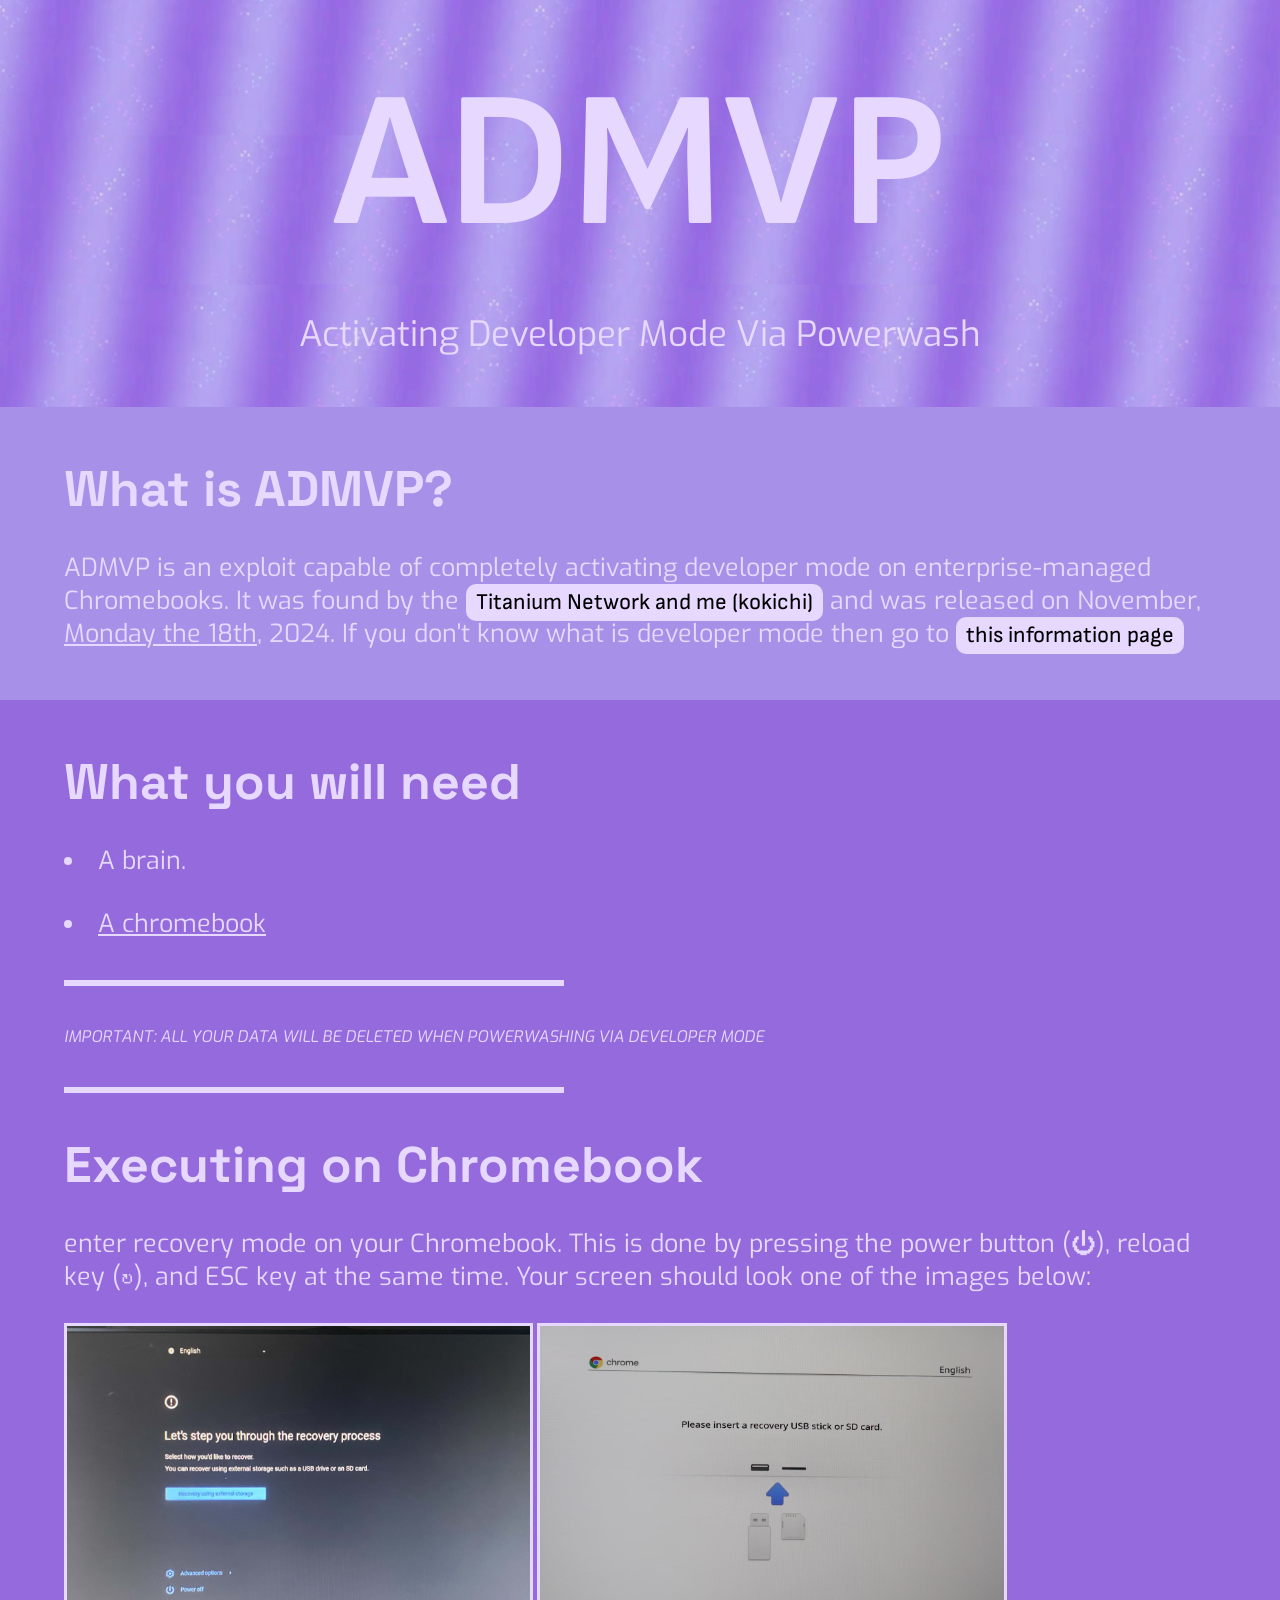
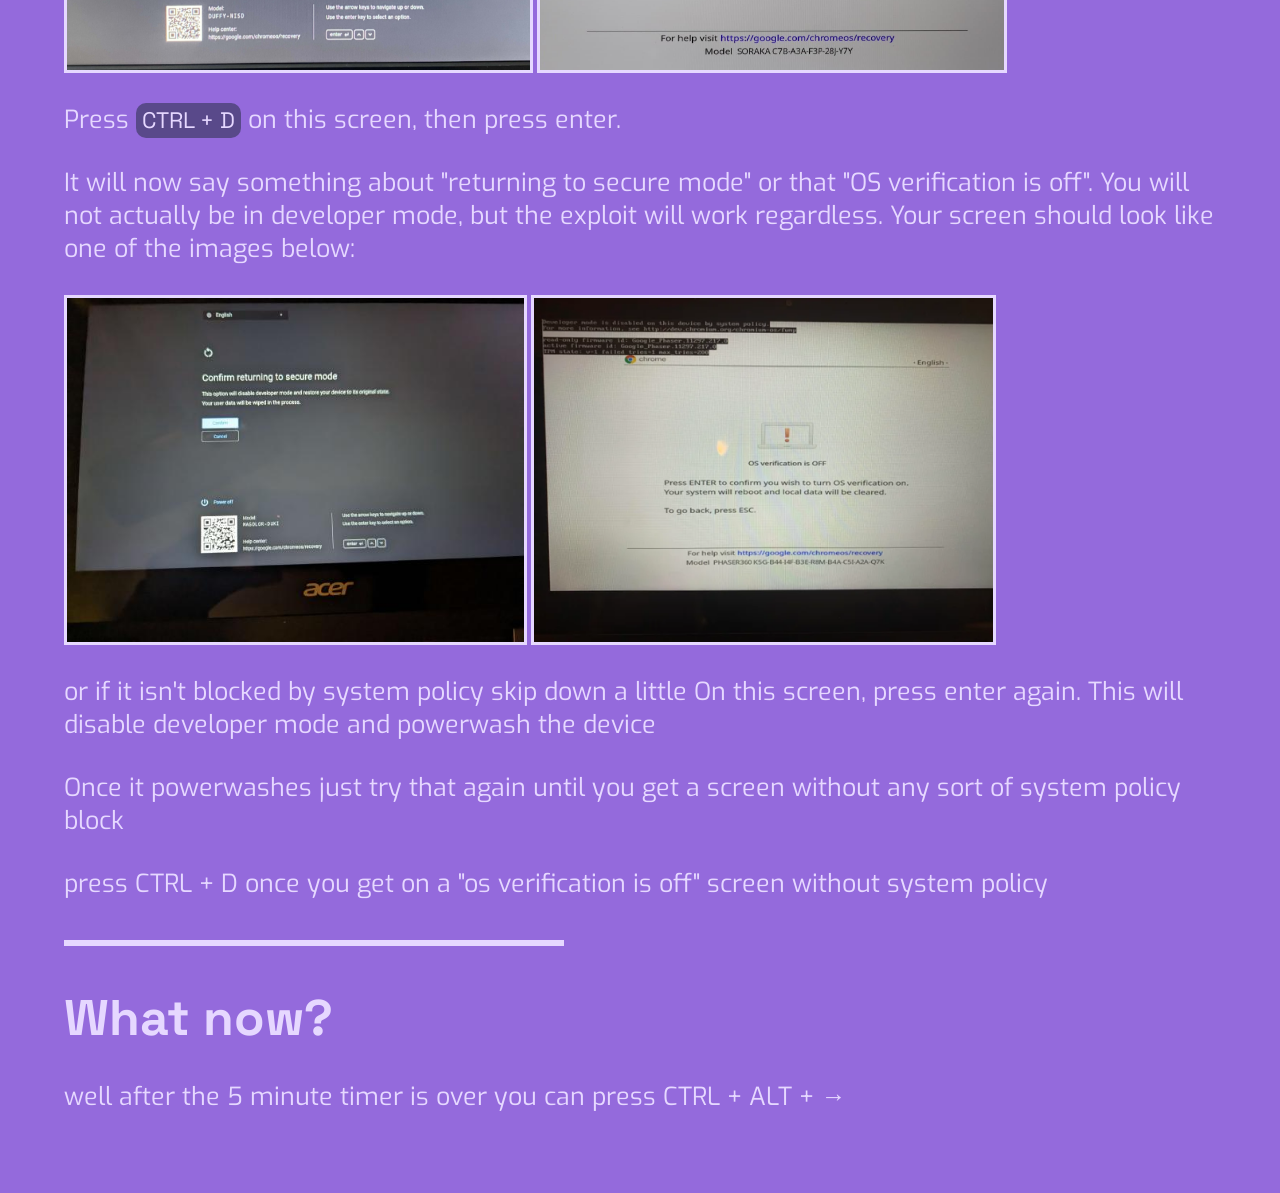
<file: index.html>
<!DOCTYPE html>
<html lang="en">

<head>
  <meta charset="utf-8" />
  <meta name="viewport" content="width=device-width, initial-scale=1" />
  <title>ADMVP.vercel.app</title>
  <meta name="robots" content="nofollow">
  <meta name="og:title" content="ADMVP">
  <meta name="og:description" content="ADMVP Chromebook Developer mode activation">
  <meta name="og:type" content="website">
  <meta name="og:image" content="assets/icon.png">
  <meta name="og:url" content="admvp.vercel.app/">
  <link rel="stylesheet" href="assets/main.css" />
  <script src="assets/script.js" defer></script>
  <base target="_blank" />
<script>
  var messages = {
    monday:
      "A rather unlucky day for sysadmins, indeed.",
    pc:
      "nothing.",
    board:
      "Press ESC+REFRESH+POWER to enter recovery mode, and look up your codename on https://cros.tech/. Click your device, and your board name will be shown. Note that GRABBITER is the same as FLEEX (which is octopus) but is not shown on most online databases.",

  };
</script>
<base target="_blank" />
</head>
<body>
  <div class="header">
    <h1>ADMVP</h1>
    <p class="acronym">
        Activating Developer Mode Via Powerwash
    </p>
  </div>
  <div class="section blue">
    <h3>What is ADMVP?</h3>
    <p>
      ADMVP is an exploit capable of completely activating developer mode on
      enterprise-managed Chromebooks. It was found by
      the <a href="https://discord.gg/unblock">Titanium Network and me (kokichi)</a> and
      was released on November,
      <u onclick="alert(messages.monday)">Monday the 18th</u>, 2024.

      If you don't know what is developer mode then go to <a href="https://docs.mrchromebox.tech/docs/boot-modes/developer.html">this information page</a>
    </p>
  </div>
  <div class="section green">
    <h3>What you will need</h3>
    <ul>
      <li>A brain.</li>
      <li>
        <u onclick="alert(messages.pc)">A chromebook</u>
      </li>
    </ul>
    <hr />
    <i>IMPORTANT: ALL YOUR DATA WILL BE DELETED WHEN POWERWASHING VIA DEVELOPER MODE</i>
    <hr />
    <h3>Executing on Chromebook</h3>
    <p>
      enter recovery mode on your Chromebook. This
      is done by pressing the power button (⏻), reload key (↻), and ESC key at the
      same time. Your screen should look one of the images below:
    </p>
    <img src="assets/recover_black.png" style="width: auto; height: 350px" alt="Recovery mode (groot UI)" />
    <img src="assets/recover_white.png" style="width: auto; height: 350px" alt="Recovery mode (old UI)" />
    <p>Press <kbd>CTRL + D</kbd> on this screen, then press enter.</p>
    <p>
      It will now say something about "returning to secure mode" or that "OS
      verification is off". You will not actually be in developer mode,
      but the exploit will work regardless. Your screen should look like one
      of the images below:
    </p>
    <img src="assets/confirm_black.png" style="width: auto; height: 350px" alt="TONORM (groot UI)" />
    <img src="assets/confirm_white.png" style="width: auto; height: 350px" alt="TONORM+FWMP (old UI)" />
    <p>
      or if it isn't blocked by system policy skip down a little
      On this screen, press enter again. This will disable developer mode and powerwash the device
    </p>
    <p>
      Once it powerwashes just try that again until you get a screen without any sort of system policy block
    </p>
    <p>
      press CTRL + D once you get on a "os verification is off" screen without system policy
    </p>
    <hr />
      <h3>What now?</h3>
      <p>
        well after the 5 minute timer is over you can press CTRL + ALT + →
      </p>
    </p>
  </div>
</body>

</html>
</file>
<file: assets/main.css>
@import url("https://fonts.googleapis.com/css2?family=Space+Grotesk&family=Sofia+Sans&family=Exo:wght@500&display=swap");

/* use vars bypassi! */
:root {
  --white: #e6d8ff;
  --font: #e6d8ff;

  --light:#a791e8;
  --dark2:#59498a;
  --dark1:#946adc;
}

* {
  box-sizing: border-box;
  margin: 0px;
  padding: 0px;
}

html {
  scroll-behavior: smooth;
  font-family: "Exo", sans-serif;
}

@keyframes scroll {
  0% {
    background-position: 0px 0px;
  }
  100% {
    background-position: -1359px 0px;
  }
}

.header {
  background-repeat: no-repeat;
  background-image: url("background_min.png");
  background-size: 540px 100%;
  background-repeat: repeat-x;
  text-align: center;
  padding: 50px 5vw;
  color: var(--font);
  animation: scroll 60s linear infinite;
}

.header h1 {
  font-size: 15vw;
  font-family: "Sofia Sans", sans-serif;
  user-select: none;
}

.header .acronym {
  font-size: 35px;
}

.section {
  padding: 50px 5vw;
  color: var(--font);
}

.section.blue {
  background-color: var(--light);
}
.section.green {
  background-color: var(--dark1);
}
*::selection {
  background-color: var(--dark2);
}

h3 {
  font-family: "Space Grotesk", monospace;
  font-size: 50px;
}

p,
li,
img {
  margin-top: 30px;
  font-size: 25px;
}

u {
  cursor: pointer;
}

kbd {
  font-family: "Space Grotesk", monospace;
  background-color: var(--dark2);
  color: var(--white);
  white-space: nowrap;
  font-size: 90%;
  border-radius: 10px;
  padding: 3px 6px;
}
kbd::selection{
  background-color: var(--light);
}

hr {
  width: 500px;
  max-width: 100%;
  border: 3px solid var(--white);
  margin: 40px 0px;
}

img {
  width: 500px;
  max-width: 100%;
  border: 3px solid var(--white);
  vertical-align: top;
}

spc {
  margin-right: 10px;
}

a,
button {
  background-color: var(--white);
  color: black;
  border: none;
  font-size: 90%;
  text-decoration: none;
  white-space: nowrap;
  border-radius: 10px;
  font-family: "Sofia Sans", sans-serif;
  padding: 5px 10px;
  max-width: 100%;
  transition: filter 250ms;
}

a:not(.disabled):hover,
button:not(.disabled):hover {
  filter: brightness(80%);
}

.disabled {
  filter: grayscale(1) brightness(0.5);
  cursor: not-allowed !important;
}

ul {
  list-style-position: inside;
}

.note {
  padding-left: 50px;
  margin: 20px 0px;
  border-left: 3px solid var(--light);
}

.waxbutton {
  display: block;
  width: max-content;
  user-select: none;
  cursor: pointer;
  text-align: center;
  margin: 16px auto;
  font-size: 30px;
  font-weight: bold;
}

#displayContainer {
  display: none;
  justify-content: space-evenly;
}

.builderlog * {
}

.builderlog {
  font-family: monospace;
  color: white;
  background-color: black;
  width: 40vw;
  height: 20vw;
  font-family: monospace;
  font-size: 13px;
  box-shadow: 1px 2px 5px 0px rgba(0, 0, 0, 0.5);
  overflow: hidden;
  position: relative;
  white-space: pre;
}

#linuxOutput {
  display: flex !important;
  flex-direction: column;
  justify-content: flex-end;
}

.waxfooter {
  margin-top: 50px;
  text-align: center;
  font-size: 25px;
}

#waxOptions {
  display: flex;
  justify-content: space-evenly;
  gap: 20px;
  margin-bottom: 50px;
}

#waxOptions input[type=checkbox] {
  transform: scale(1.5);
  cursor: pointer;
  accent-color: #0f9931;
  vertical-align: baseline;
}

#waxOptions label {
  font-size: 20px;
}

#waxOptions span {
  color: white;
  margin: 5px;
}

#waxOptions label i {
  display: block;
  font-size: 75%;
}
</file>
